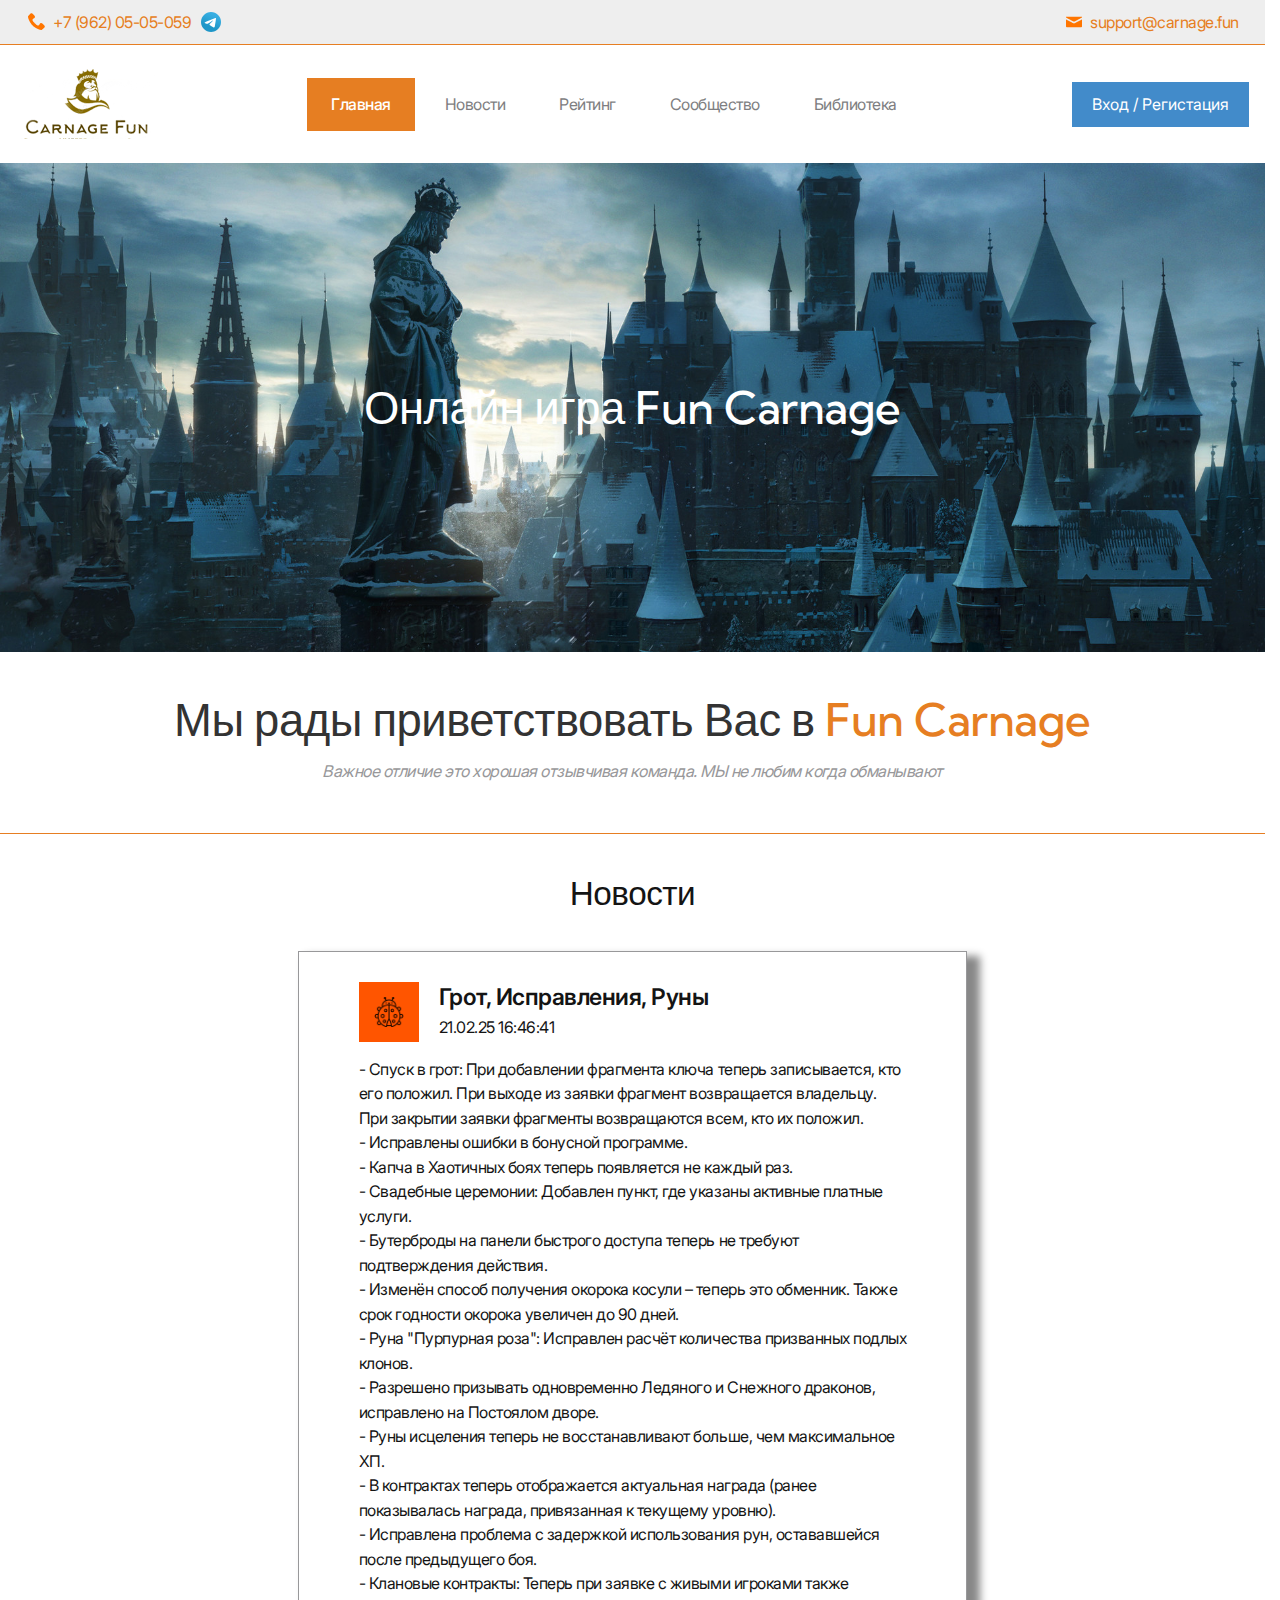
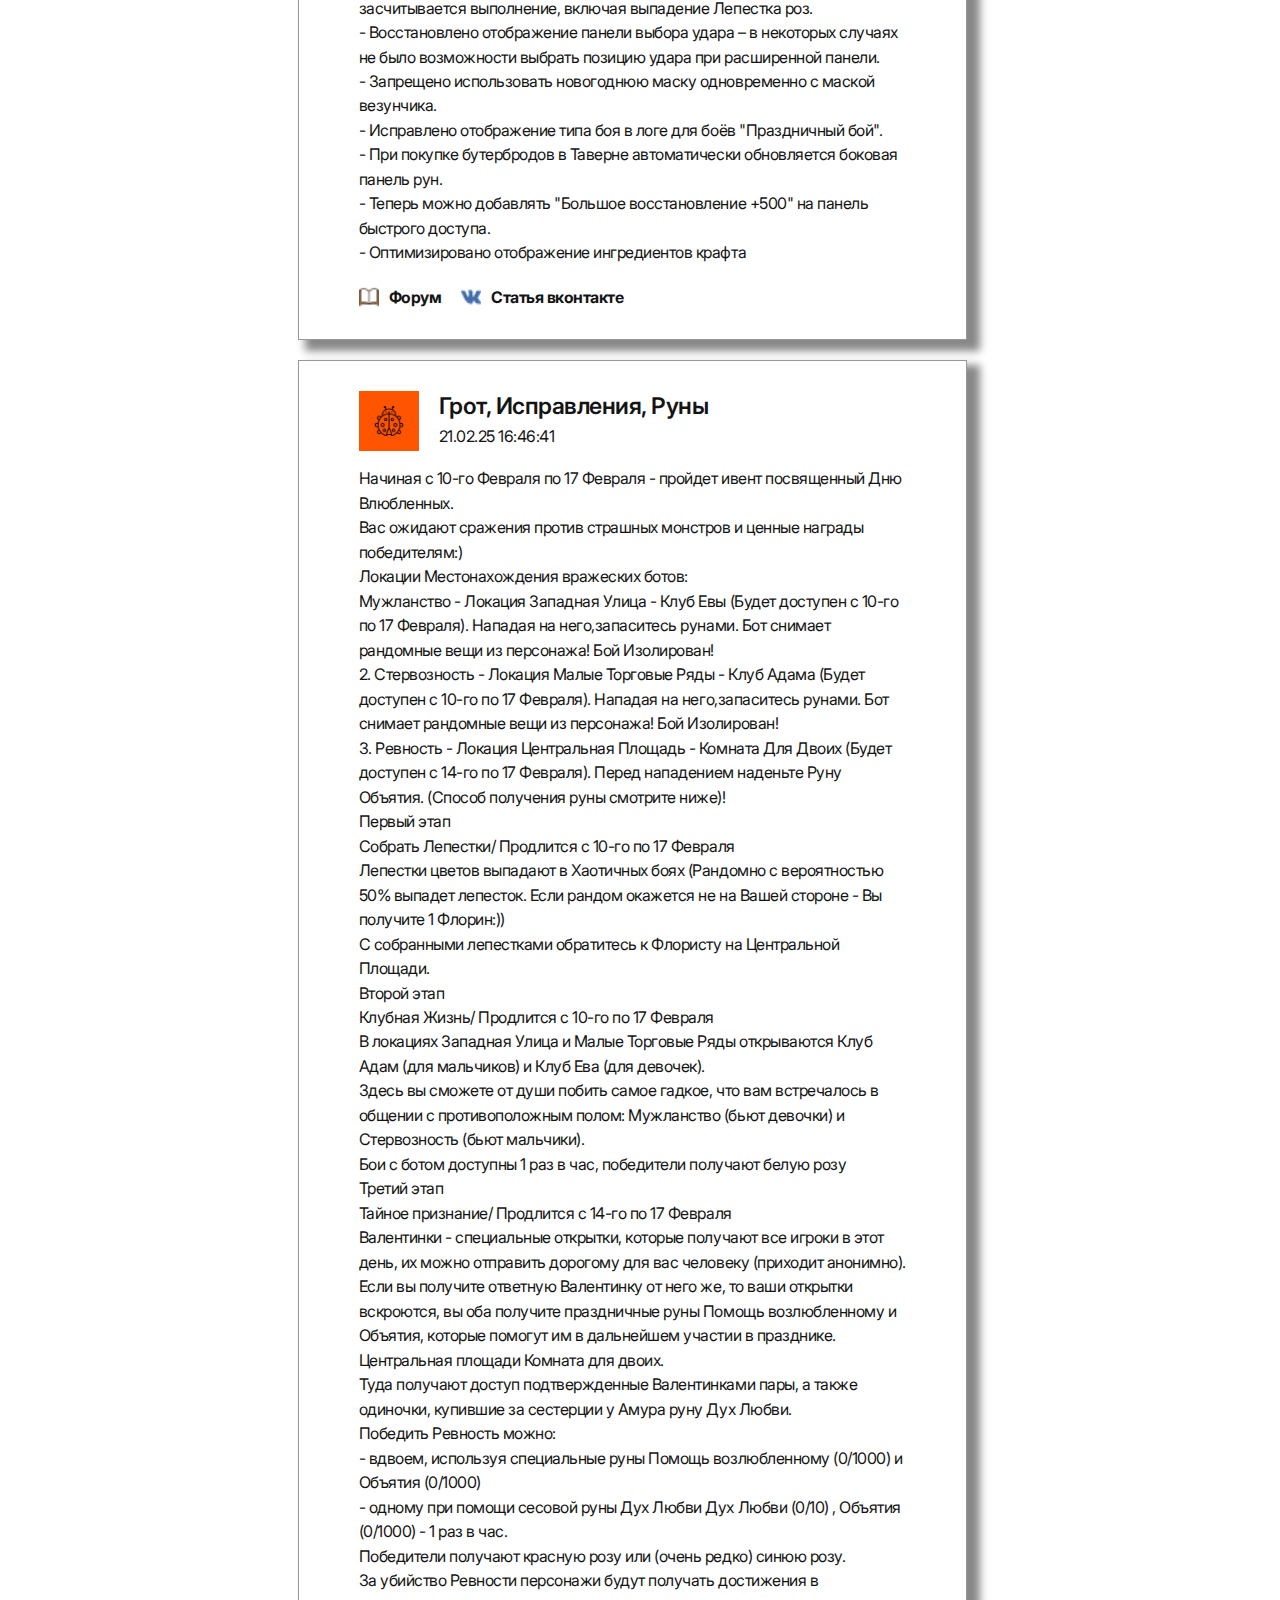
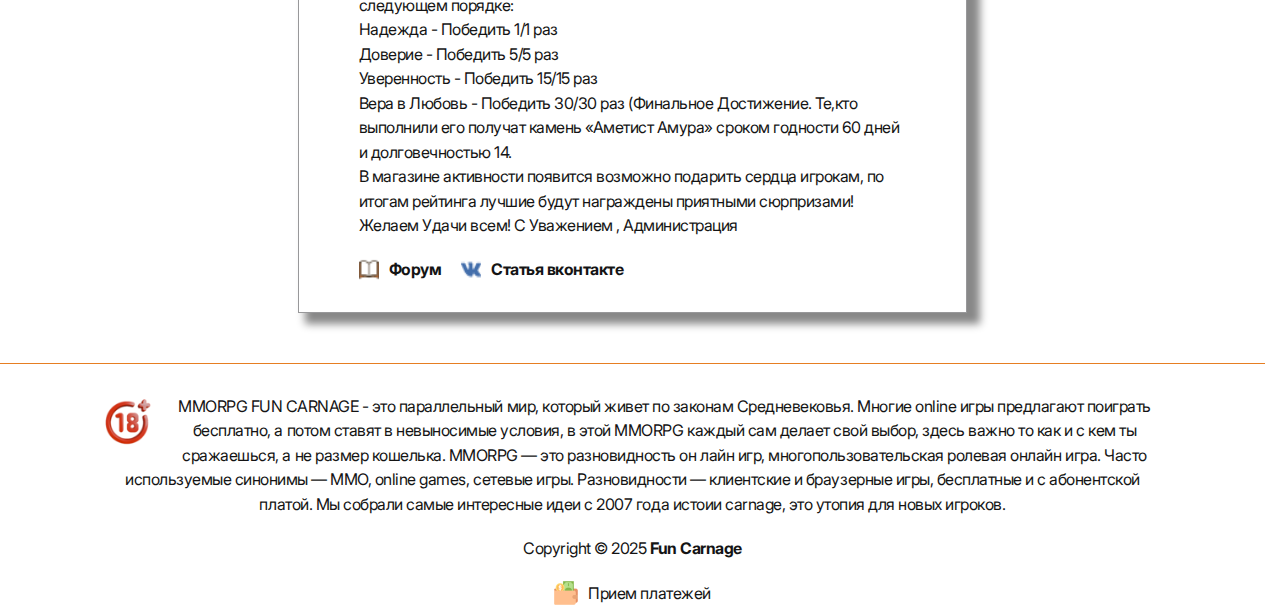
<file: index.html>
<!doctype html>
<html lang="en">
<head>
  <meta charset="UTF-8">
  <meta name="viewport"
        content="width=device-width, user-scalable=no, initial-scale=1.0, maximum-scale=1.0, minimum-scale=1.0">
  <meta http-equiv="X-UA-Compatible" content="ie=edge">
  <title>Fan Carnage</title>
  <link rel="stylesheet" href="./styles/main.css?v=5" />
  <script src="./scripts/main.js?v=8" type="module"></script>
</head>
<body data-js-body>
  <header class="header" data-js-header>
    <div class="header__promo">
      <div class="header__promo-links container">
        <div class="header__promo-tel">
          <!-- href="tg://resolve?domain=+79620505059" -->
          <a class="header__promo-link">
            <img src="./images/icons/phone.png" class="icon-tm"/>
            +7 (962) 05-05-059
            <span class="icon-tg">
              <svg width="24" height="24" viewBox="0 0 48 48" fill="none" xmlns="http://www.w3.org/2000/svg">
              <path d="M24 48C37.2548 48 48 37.2548 48 24C48 10.7452 37.2548 0 24 0C10.7452 0 0 10.7452 0 24C0 37.2548 10.7452 48 24 48Z" fill="url(#paint0_linear)"/>
              <path d="M8.93822 25.174C11.7438 23.6286 14.8756 22.3388 17.8018 21.0424C22.836 18.919 27.8902 16.8324 32.9954 14.8898C33.9887 14.5588 35.7734 14.2351 35.9484 15.7071C35.8526 17.7907 35.4584 19.8621 35.188 21.9335C34.5017 26.4887 33.7085 31.0283 32.935 35.5685C32.6685 37.0808 30.774 37.8637 29.5618 36.8959C26.6486 34.9281 23.713 32.9795 20.837 30.9661C19.8949 30.0088 20.7685 28.6341 21.6099 27.9505C24.0093 25.5859 26.5539 23.5769 28.8279 21.0901C29.4413 19.6088 27.6289 20.8572 27.0311 21.2397C23.7463 23.5033 20.5419 25.9051 17.0787 27.8945C15.3097 28.8683 13.2479 28.0361 11.4797 27.4927C9.89428 26.8363 7.57106 26.175 8.93806 25.1741L8.93822 25.174Z" fill="white"/>
              <defs>
              <linearGradient id="paint0_linear" x1="18.0028" y1="2.0016" x2="6.0028" y2="30" gradientUnits="userSpaceOnUse">
              <stop stop-color="#37AEE2"/>
              <stop offset="1" stop-color="#1E96C8"/>
              </linearGradient>
              </defs>
              </svg>
            </span>
          </a>
        </div>
        <div class="header__promo-email">
          <a class="header__promo-link">
            <img src="./images/icons/email.png" class="icon-tm"/>
            support@carnage.fun
          </a>
        </div>
      </div>
    </div>
    <div class="header__body">
      <div class="header__body-inner container">
        <a class="header__logo logo" href="/" aria-label="Home" title="Home">
          <img class="logo__image" src="./images/logo.png" alt=""/>
        </a>
        <div class="header__overlay" data-js-header-overlay>
          <nav class="header__menu">
            <ul class="header__menu-list">
              <li class="header__menu-item">
                <a class="header__menu-link is-active" data-js-header-main-button>Главная</a>
              </li>
              <li class="header__menu-item">
                <a class="header__menu-link" data-js-header-news-button>Новости</a>
              </li>
              <li class="header__menu-item">
                <a class="header__menu-link" href="https://top.carnage.fun/exp_rating/">Рейтинг</a>
              </li>
              <li class="header__menu-item">
                <a class="header__menu-link" href="https://vk.com/public173453945">Сообщество</a>
              </li>
              <li class="header__menu-item">
                <a class="header__menu-link" href="https://library.carnage.fun">Библиотека</a>
              </li>
            </ul>
          </nav>
          <div class="header__register">
            <button class="header__button button hidden-mobile" data-js-header-button>
              Вход / Регистация
            </button>
            <form class="header__form form" data-js-header-form>
              <div class="form__enter">
                <input type="text" placeholder="Введите логин" class="form__input">
                <input type="text" placeholder="Введите пароль" class="form__input">
                <div class="form__enter-buttons">
                  <a href="/">Забыли пароль</a>
                  <button class="form__enter-button button">Войти</button>
                </div>
              </div>
              <div class="form__register">
                <a href="register.html" class="form__register-button button">Зарегистрироваться</a>
              </div>
            </form>
          </div>
        </div>
        <button
          class="header__burger-button burger-button visible-mobile"
          type="button"
          aria-label="Open menu"
          title="Open menu"
          data-js-header-burger-button
        >
          <span class="burger-button__line"></span>
          <span class="burger-button__line"></span>
          <span class="burger-button__line"></span>
        </button>
      </div>
    </div>
  </header>

  <main class="main" data-js-main>
    <section class="hero hidden-mobile">
      <div class="hero__title">
        <h2>Онлайн игра Fun Carnage</h2>
      </div>
      <div class="hero__main">
        <h2>Мы рады приветствовать Вас в <span class="colorAccent">Fun Carnage</span></h1>
        <p>Важное отличие это хорошая отзывчивая команда. МЫ не любим когда обманывают</p>
      </div>
    </section>
    <section class="visible-mobile">
      <form class="main__form form">
        <div class="form__enter">
          <input type="text" placeholder="Введите логин" class="form__input">
          <input type="text" placeholder="Введите пароль" class="form__input">
          <div class="form__enter-buttons">
            <a href="/">Забыли пароль</a>
            <button class="form__enter-button button">Войти</button>
          </div>
        </div>
        <div class="form__register">
          <button class="form__register-button button">Зарегистрироваться</button>
        </div>
      </form>
    </section>

    <section class="news" id="news" data-js-header-news-block>
      <h3>Новости</h3>
      <article class="new">
        <div class="new__header">
          <div class="new__header-icon">
            <img src="./images/ladybug.png" alt="" width="30px" height="30px">
          </div>
          <h4 class="new__header-name">Грот, Исправления, Руны</h4>
          <p class="new__header-data">21.02.25 16:46:41</p>
        </div>
        <p class="new__article">
          - Спуск в грот: При добавлении фрагмента ключа теперь записывается, кто его положил. При выходе из заявки фрагмент возвращается владельцу. При закрытии заявки фрагменты возвращаются всем, кто их положил.<br>
          - Исправлены ошибки в бонусной программе.<br>
          - Капча в Хаотичных боях теперь появляется не каждый раз.<br>
          - Свадебные церемонии: Добавлен пункт, где указаны активные платные услуги.<br>
          - Бутерброды на панели быстрого доступа теперь не требуют подтверждения действия.<br>
          - Изменён способ получения окорока косули – теперь это обменник. Также срок годности окорока увеличен до 90 дней.<br>
          - Руна "Пурпурная роза": Исправлен расчёт количества призванных подлых клонов.<br>
          - Разрешено призывать одновременно Ледяного и Снежного драконов, исправлено на Постоялом дворе.<br>
          - Руны исцеления теперь не восстанавливают больше, чем максимальное ХП.<br>
          - В контрактах теперь отображается актуальная награда (ранее показывалась награда, привязанная к текущему уровню).<br>
          - Исправлена проблема с задержкой использования рун, остававшейся после предыдущего боя.<br>
          - Клановые контракты: Теперь при заявке с живыми игроками также засчитывается выполнение, включая выпадение Лепестка роз.<br>
          - Восстановлено отображение панели выбора удара – в некоторых случаях не было возможности выбрать позицию удара при расширенной панели.<br>
          - Запрещено использовать новогоднюю маску одновременно с маской везунчика.<br>
          - Исправлено отображение типа боя в логе для боёв "Праздничный бой".<br>
          - При покупке бутербродов в Таверне автоматически обновляется боковая панель рун.<br>
          - Теперь можно добавлять "Большое восстановление +500" на панель быстрого доступа.<br>
          - Оптимизировано отображение ингредиентов крафта<br>
        </p>
        <div class="new__footer">
          <img src="./images/icons/books.png" alt="books" width="20px" height="16px">
          <p class="new__footer-forum">Форум</p>
          <img src="./images/icons/vk.png" alt="vk" width="20px" height="16px">
          <p class="new__footer-vk">Статья вконтакте</p>
        </div>
      </article>

      <article class="new">
        <div class="new__header">
          <div class="new__header-icon">
            <img src="./images/ladybug.png" alt="" width="30px" height="30px">
          </div>
          <h4 class="new__header-name">Грот, Исправления, Руны</h4>
          <p class="new__header-data">21.02.25 16:46:41</p>
        </div>
        <p class="new__article">
          Начиная с 10-го Февраля по 17 Февраля - пройдет ивент посвященный Дню Влюбленных.<br>
          Вас ожидают сражения против страшных монстров и ценные награды победителям:)<br>
          Локации Местонахождения вражеских ботов:<br>
          Мужланство - Локация Западная Улица - Клуб Евы (Будет доступен с 10-го по 17 Февраля). Нападая на него,запаситесь рунами. Бот снимает рандомные вещи из персонажа! Бой Изолирован!<br>
          2. Стервозность - Локация Малые Торговые Ряды - Клуб Адама (Будет доступен с 10-го по 17 Февраля). Нападая на него,запаситесь рунами. Бот снимает рандомные вещи из персонажа! Бой Изолирован!<br>
          3. Ревность - Локация Центральная Площадь - Комната Для Двоих (Будет доступен с 14-го по 17 Февраля). Перед нападением наденьте Руну Объятия. (Способ получения руны смотрите ниже)!<br>
          Первый этап<br>
          Собрать Лепестки/ Продлится с 10-го по 17 Февраля<br>
          Лепестки цветов выпадают в Хаотичных боях (Рандомно с вероятностью 50% выпадет лепесток. Если рандом окажется не на Вашей стороне - Вы получите 1 Флорин:))<br>
          С собранными лепестками обратитесь к Флористу на Центральной Площади.<br>
          Второй этап<br>
          Клубная Жизнь/ Продлится с 10-го по 17 Февраля<br>
          В локациях Западная Улица и Малые Торговые Ряды открываются Клуб Адам (для мальчиков) и Клуб Ева (для девочек).<br>
          Здесь вы сможете от души побить самое гадкое, что вам встречалось в общении с противоположным полом: Мужланство (бьют девочки) и Стервозность (бьют мальчики).<br>
          Бои с ботом доступны 1 раз в час, победители получают белую розу<br>
          Третий этап<br>
          Тайное признание/ Продлится с 14-го по 17 Февраля<br>
          Валентинки - специальные открытки, которые получают все игроки в этот день, их можно отправить дорогому для вас человеку (приходит анонимно).<br>
          Если вы получите ответную Валентинку от него же, то ваши открытки вскроются, вы оба получите праздничные руны Помощь возлюбленному и Объятия, которые помогут им в дальнейшем участии в празднике.<br>
          Центральная площади Комната для двоих.<br>
          Туда получают доступ подтвержденные Валентинками пары, а также одиночки, купившие за сестерции у Амура руну Дух Любви.<br>
          Победить Ревность можно:<br>
          - вдвоем, используя специальные руны Помощь возлюбленному (0/1000) и Объятия (0/1000)<br>
          - одному при помощи сесовой руны Дух Любви Дух Любви (0/10) , Объятия (0/1000) - 1 раз в час.<br>
          Победители получают красную розу или (очень редко) синюю розу.<br>
          За убийство Ревности персонажи будут получать достижения в следующем порядке:<br>
          Надежда - Победить 1/1 раз<br>
          Доверие - Победить 5/5 раз<br>
          Уверенность - Победить 15/15 раз<br>
          Вера в Любовь - Победить 30/30 раз (Финальное Достижение. Те,кто выполнили его получат камень «Аметист Амура» сроком годности 60 дней и долговечностью 14.<br>
          В магазине активности появится возможно подарить сердца игрокам, по итогам рейтинга лучшие будут награждены приятными сюрпризами!<br>
          Желаем Удачи всем! С Уважением , Администрация<br>
        </p>
        <div class="new__footer">
          <img src="./images/icons/books.png" alt="books" width="20px" height="16px">
          <p class="new__footer-forum">Форум</p>
          <img src="./images/icons/vk.png" alt="vk" width="20px" height="16px">
          <p class="new__footer-vk">Статья вконтакте</p>
        </div>
      </article>
    </section>

    
  </main>

  <footer class="footer">
    <div class="footer__info">
      <img src="./images/icons/18+.png" alt="18+" width="64px" height="64px">
      <p>MMORPG FUN CARNAGE - это параллельный мир, который живет по законам Средневековья. Многие online игры предлагают поиграть бесплатно, а потом ставят в невыносимые условия, в этой MMORPG каждый сам делает свой выбор, здесь важно то как и с кем ты сражаешься, а не размер кошелька. MMORPG — это разновидность он лайн игр, многопользовательская ролевая онлайн игра. Часто используемые синонимы — MMO, online games, сетевые игры. Разновидности — клиентские и браузерные игры, бесплатные и с абонентской платой. Мы собрали самые интересные идеи с 2007 года истоии carnage, это утопия для новых игроков.</p>
    </div>
    <p class="footer__copyright">Copyright © 2025  <span class="footer__copyright-bolt">Fun Carnage</span></p>
    <div class="footer__pay">
      <img src="./images/icons/wallet.png" alt="wallet" width="24px" height="24px">
      <p >Прием платежей</p>
    </div>
  </footer>
</body>
</html>
</file>
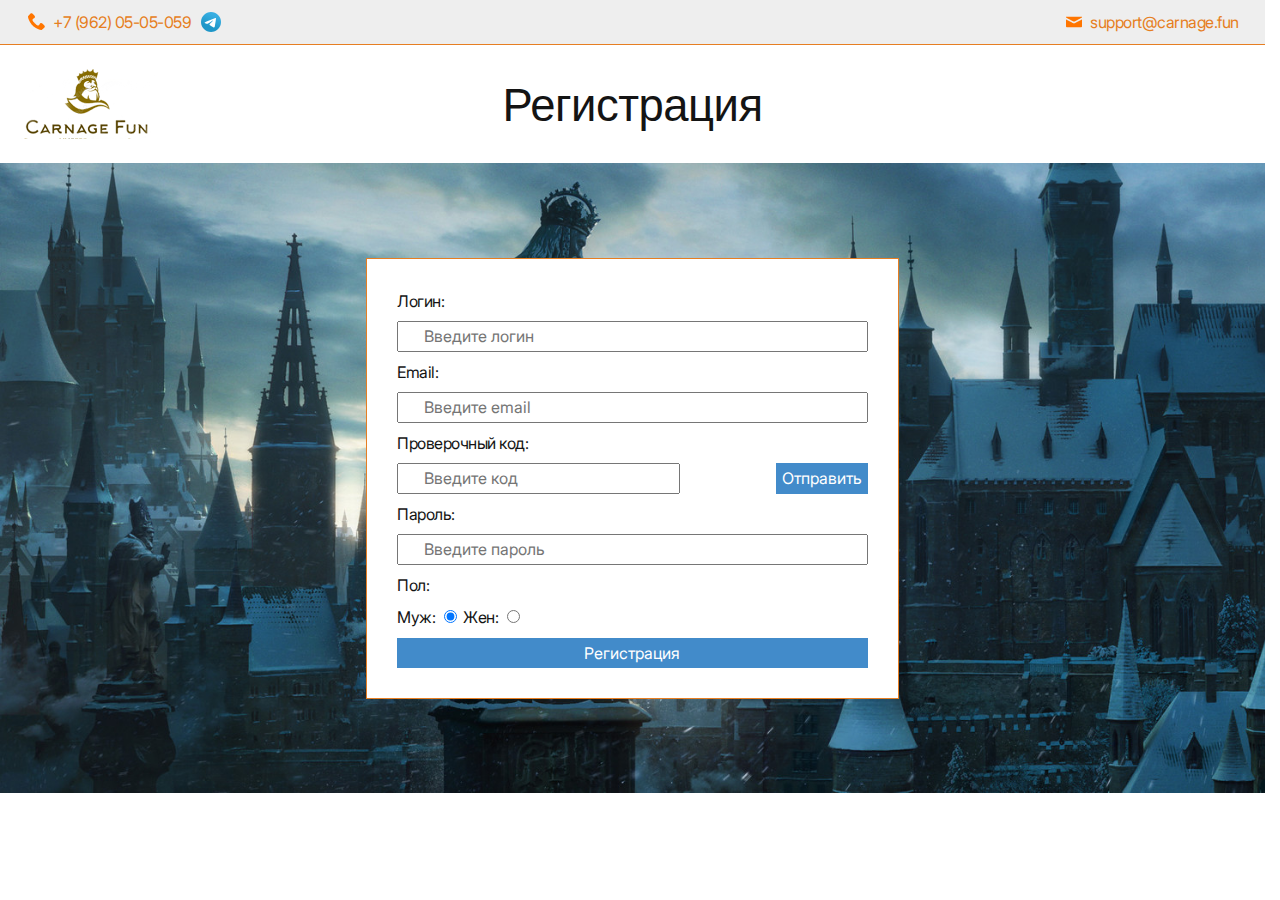
<file: register.html>
<!doctype html>
<html lang="en">

<head>
  <meta charset="UTF-8">
  <meta name="viewport"
    content="width=device-width, user-scalable=no, initial-scale=1.0, maximum-scale=1.0, minimum-scale=1.0">
  <meta http-equiv="X-UA-Compatible" content="ie=edge">
  <title>Fan Carnage</title>
  <link rel="stylesheet" href="./styles/register.css?v=2" />
  <!-- <script src="./scripts/register.js?v=2" type="module"></script> -->
</head>

<body>
  <header class="header" data-js-header>
    <div class="header__promo">
      <div class="header__promo-links container">
        <div class="header__promo-tel">
          <!-- href="tg://resolve?domain=+79620505059" -->
          <a class="header__promo-link">
            <img src="./images/icons/phone.png" class="icon-tm" />
            +7 (962) 05-05-059
            <span class="icon-tg">
              <svg width="24" height="24" viewBox="0 0 48 48" fill="none" xmlns="http://www.w3.org/2000/svg">
                <path
                  d="M24 48C37.2548 48 48 37.2548 48 24C48 10.7452 37.2548 0 24 0C10.7452 0 0 10.7452 0 24C0 37.2548 10.7452 48 24 48Z"
                  fill="url(#paint0_linear)" />
                <path
                  d="M8.93822 25.174C11.7438 23.6286 14.8756 22.3388 17.8018 21.0424C22.836 18.919 27.8902 16.8324 32.9954 14.8898C33.9887 14.5588 35.7734 14.2351 35.9484 15.7071C35.8526 17.7907 35.4584 19.8621 35.188 21.9335C34.5017 26.4887 33.7085 31.0283 32.935 35.5685C32.6685 37.0808 30.774 37.8637 29.5618 36.8959C26.6486 34.9281 23.713 32.9795 20.837 30.9661C19.8949 30.0088 20.7685 28.6341 21.6099 27.9505C24.0093 25.5859 26.5539 23.5769 28.8279 21.0901C29.4413 19.6088 27.6289 20.8572 27.0311 21.2397C23.7463 23.5033 20.5419 25.9051 17.0787 27.8945C15.3097 28.8683 13.2479 28.0361 11.4797 27.4927C9.89428 26.8363 7.57106 26.175 8.93806 25.1741L8.93822 25.174Z"
                  fill="white" />
                <defs>
                  <linearGradient id="paint0_linear" x1="18.0028" y1="2.0016" x2="6.0028" y2="30"
                    gradientUnits="userSpaceOnUse">
                    <stop stop-color="#37AEE2" />
                    <stop offset="1" stop-color="#1E96C8" />
                  </linearGradient>
                </defs>
              </svg>
            </span>
          </a>
        </div>
        <div class="header__promo-email">
          <a class="header__promo-link">
            <img src="./images/icons/email.png" class="icon-tm" />
            support@carnage.fun
          </a>
        </div>
      </div>
    </div>
    <div class="header__body">
      <div class="header__body-inner container">
        <a class="header__logo logo" href="/" aria-label="Home" title="Home">
          <img class="logo__image" src="./images/logo.png" alt="" />
        </a>
        <h3 class="h2">Регистрация</h3>
        <p class="empti"></p>
      </div>
    </div>
  </header>
  <main class="main">
    <div class="form-container">
      <div class="form">
        <div class="form__enter">
          <label for="login">Логин: </label>
          <input type="text" placeholder="Введите логин" class="form__input" id="login">
          <label for="email">Email: </label>
          <input type="text" placeholder="Введите email" class="form__input" id="email">
          <label for="key">Проверочный код: </label>
          <div class="form__key">
            <input type="text" placeholder="Введите код" class="form__input form__input-key" id="key">
            <button class="form__button-key button">Отправить</button>
          </div>
          <label for="password">Пароль: </label>
          <input type="password" placeholder="Введите пароль" class="form__input" id="password">
          <label>Пол:</label>
          <div>
            <label for="man">Муж:</label>
            <input type="radio" name="gender" id="man" checked>
            <label for="woman">Жен:</label>
            <input type="radio" name="gender" id="woman">
          </div>
          <button class="form__button-register button" disabled>Регистрация</button>
        </div>
      </div>
    </div>
  </main>
</body>

</html>
</file>
<file: styles/main.css>
@charset "UTF-8";
/**
  Нормализация блочной модели
 */
*,
::before,
::after {
  box-sizing: border-box;
}

/**
  Убираем внутренние отступы слева тегам списков,
  у которых есть атрибут class
 */
:where(ul, ol):where([class]) {
  padding-left: 0;
}

/**
  Убираем внешние отступы body и двум другим тегам,
  у которых есть атрибут class
 */
body,
:where(blockquote, figure):where([class]) {
  margin: 0;
}

/**
  Убираем внешние отступы вертикали нужным тегам,
  у которых есть атрибут class
 */
:where(h1,
h2,
h3,
h4,
h5,
h6,
p,
ul,
ol,
dl):where([class]) {
  margin-block: 0;
}

:where(dd[class]) {
  margin-left: 0;
}

:where(fieldset[class]) {
  margin-left: 0;
  padding: 0;
  border: none;
}

/**
  Убираем стандартный маркер маркированному списку,
  у которого есть атрибут class
 */
:where(ul[class]) {
  list-style: none;
}

:where(address[class]) {
  font-style: normal;
}

/**
  Обнуляем вертикальные внешние отступы параграфа,
  объявляем локальную переменную для внешнего отступа вниз,
  чтобы избежать взаимодействие с более сложным селектором
 */
p {
  --paragraphMarginBottom: 24px;
  margin-block: 0;
}

/**
  Внешний отступ вниз для параграфа без атрибута class,
  который расположен не последним среди своих соседних элементов
 */
p:where(:not([class]):not(:last-child)) {
  margin-bottom: var(--paragraphMarginBottom);
}

/**
  Упрощаем работу с изображениями и видео
 */
img,
video {
  display: block;
  max-width: 100%;
  height: auto;
}

/**
  Наследуем свойства шрифт для полей ввода
 */
input,
textarea,
select,
button {
  font: inherit;
}

html {
  /**
    Пригодится в большинстве ситуаций
    (когда, например, нужно будет "прижать" футер к низу сайта)
   */
  height: 100%;
  /**
    Убираем скачок интерфейса по горизонтали
    при появлении / исчезновении скроллбара
   */
  scrollbar-gutter: stable;
}

/**
  Плавный скролл
 */
html,
:has(:target) {
  scroll-behavior: smooth;
}

body {
  /**
    Пригодится в большинстве ситуаций
    (когда, например, нужно будет "прижать" футер к низу сайта)
   */
  min-height: 100%;
  /**
    Унифицированный интерлиньяж
   */
  line-height: 1.5;
}

/**
  Нормализация высоты элемента ссылки при его инспектировании в DevTools
 */
a:where([class]) {
  display: inline-flex;
}

/**
  Курсор-рука при наведении на элемент
 */
button,
label {
  cursor: pointer;
}

/**
  Приводим к единому цвету svg-элементы
  (за исключением тех, у которых уже указан
  атрибут fill со значением 'none' или начинается с 'url')
 */
:where([fill]:not([fill=none],
[fill^=url])) {
  fill: currentColor;
}

/**
  Приводим к единому цвету svg-элементы
  (за исключением тех, у которых уже указан
  атрибут stroke со значением 'none')
 */
:where([stroke]:not([stroke=none],
[stroke^=url])) {
  stroke: currentColor;
}

/**
  Чиним баг задержки смены цвета при взаимодействии с svg-элементами
 */
svg * {
  transition-property: fill, stroke;
}

/**
  Приведение рамок таблиц в классический 'collapse' вид
 */
:where(table) {
  border-collapse: collapse;
  border-color: currentColor;
}

/**
  Удаляем все анимации и переходы для людей,
  которые предпочитают их не использовать
 */
@media (prefers-reduced-motion: reduce) {
  *,
  ::before,
  ::after {
    animation-duration: 0.01ms !important;
    animation-iteration-count: 1 !important;
    transition-duration: 0.01ms !important;
    scroll-behavior: auto !important;
  }
}
@font-face {
  font-family: "Kumbh Sans";
  src: url("../fonts/KumbhSans-Regular.woff2") format("woff2");
  font-weight: 400;
  font-style: normal;
  font-display: swap;
}
@font-face {
  font-family: "Kumbh Sans";
  src: url("../fonts/KumbhSans-Medium.woff2") format("woff2");
  font-weight: 500;
  font-style: normal;
  font-display: swap;
}
@font-face {
  font-family: "Inter";
  src: url("../fonts/Inter-Regular.woff2") format("woff2");
  font-weight: 400;
  font-style: normal;
  font-display: swap;
}
@font-face {
  font-family: "Inter";
  src: url("../fonts/Inter-Medium.woff2") format("woff2");
  font-weight: 500;
  font-style: normal;
  font-display: swap;
}
@font-face {
  font-family: "Inter";
  src: url("../fonts/Inter-SemiBold.woff2") format("woff2");
  font-weight: 600;
  font-style: normal;
  font-display: swap;
}
@font-face {
  font-family: "Inter";
  src: url("../fonts/Inter-Bold.woff2") format("woff2");
  font-weight: 700;
  font-style: normal;
  font-display: swap;
}
:root {
  --color-light: #FFFFFF;
  --color-dark: #141414;
  --color-dark-10: #1A1A1A;
  --color-dark-15: #262626;
  --color-dark-20: #333333;
  --color-dark-40: #666666;
  --color-gray-50: #7E7E81;
  --color-gray-60: #98989A;
  --color-gray-90: #eeeeee;
  --color-accent: #e67e22;
  --color-red: #FF5500;
  --color-blue: #428bca;
  --gradient: linear-gradient(
    45deg,
    var(--color-dark-15) 64%,
    var(--color-accent) 136%
  );
  --border: 0.0625rem solid var(--color-accent);
  --shadow: 0 0 0 0.1875rem #191919;
  --font-family-base: "Inter", sans-serif;
  --font-family-accent: "Kumbh Sans", sans-serif;
  --container-width: 100rem;
  --container-padding-x: 1rem;
  --transition-duration: 0.2s;
  --100vw: calc(100vw - var(--scrollbar-width));
}
@media (width <= 90.06125rem) {
  :root {
    --container-width: 80rem;
  }
}

.container {
  max-width: calc(var(--container-width) + var(--container-padding-x) * 2);
  margin-inline: auto;
  padding-inline: var(--container-padding-x);
}

.visually-hidden {
  position: absolute !important;
  width: 1px !important;
  height: 1px !important;
  margin: -1px !important;
  border: 0 !important;
  padding: 0 !important;
  white-space: nowrap !important;
  -webkit-clip-path: inset(100%) !important;
          clip-path: inset(100%) !important;
  clip: rect(0 0 0 0) !important;
  overflow: hidden !important;
}

@media (width <= 47.99875rem) {
  .hidden-mobile {
    display: none !important;
  }
}

@media (width > 47.99875rem) {
  .visible-mobile {
    display: none !important;
  }
}

.full-vw-line {
  position: relative;
}
.full-vw-line::before, .full-vw-line::after {
  position: absolute;
  width: calc((var(--100vw) - var(--container-width)) / 2);
  height: 0.0625rem;
  background-color: var(--color-dark-15);
}
.full-vw-line--top::before {
  content: "";
  bottom: 100%;
}
.full-vw-line--bottom::after {
  content: "";
  top: 100%;
}
.full-vw-line--left::before, .full-vw-line--left::after {
  right: 100%;
}
.full-vw-line--right::before, .full-vw-line--right::after {
  left: 100%;
}

.circle-icon {
  --circleSize: 3.25rem;
  --circleMarginLeft: 1.25rem;
  position: relative;
  min-height: var(--circleSize);
  padding-right: calc(var(--circleSize) + var(--circleMarginLeft));
}
@media (width <= 90.06125rem) {
  .circle-icon {
    --circleSize: 2.75rem;
    --circleMarginLeft: 0.875rem;
  }
}
@media (width <= 47.99875rem) {
  .circle-icon {
    --circleSize: 2.5rem;
  }
}
.circle-icon::after {
  width: var(--circleSize);
  height: var(--circleSize);
  position: absolute;
  top: 50%;
  translate: 0 -50%;
  content: "";
  right: 0;
  background: url("../icons/vector431.svg") center no-repeat var(--color-accent);
  border-radius: 50%;
}

html.is-lock {
  overflow: hidden;
}

body {
  font-size: clamp(0.875rem, 0.8112745098rem + 0.2614379085vw, 1.125rem);
  display: flex;
  flex-direction: column;
  font-family: var(--font-family-base);
  letter-spacing: -0.03em;
  color: var(--color-dark);
  background-color: var(--color-light);
}

main {
  flex-grow: 1;
}

h1, .h1,
h2, .h2,
h3, .h3,
h4, .h4,
h5, .h5,
h6, .h6 {
  color: var(--color-dark);
}

h1, .h1,
h2, .h2,
h3, .h3 {
  font-family: var(--font-family-accent);
  font-weight: 500;
}

h4, .h4,
h5, .h5,
h6, .h6 {
  font-weight: 600;
}

h1, .h1 {
  font-size: clamp(1.875rem, 1.237745098rem + 2.614379085vw, 4.375rem);
  line-height: 1.2;
}

h2, .h2 {
  font-size: clamp(1.75rem, 1.2720588235rem + 1.9607843137vw, 3.625rem);
  line-height: 1.3;
}

h3, .h3 {
  font-size: clamp(1.5rem, 1.2450980392rem + 1.045751634vw, 2.5rem);
}

h4, .h4 {
  font-size: clamp(1.125rem, 0.9975490196rem + 0.522875817vw, 1.625rem);
}

h5, .h5 {
  font-size: clamp(1.125rem, 1.0294117647rem + 0.3921568627vw, 1.5rem);
}

h6, .h6 {
  font-size: clamp(1rem, 0.9362745098rem + 0.2614379085vw, 1.25rem);
}

p {
  --paragraphMarginBottom: 1.5rem;
}

a,
button,
label,
input,
textarea,
select,
svg * {
  transition-duration: var(--transition-duration);
}

a {
  color: inherit;
}
@media (any-hover: hover) {
  a:hover {
    color: var(--color-accent);
  }
}
@media (any-hover: none) {
  a:active {
    color: var(--color-accent);
  }
}
a[class] {
  text-decoration: none;
}

:focus-visible {
  outline: 0.125rem dashed var(--color-light);
  outline-offset: 0.25rem;
  transition-duration: 0s !important;
}

a[aria-label],
button[aria-label] {
  position: relative;
}
a[aria-label]::before,
button[aria-label]::before {
  position: absolute;
  top: 50%;
  left: 50%;
  translate: -50% -50%;
  width: 2.75rem;
  height: 2.75rem;
  content: "";
}

.colorAccent {
  color: var(--color-accent);
}

.header {
  position: sticky;
  z-index: 100;
  top: 0;
  animation-name: scrolling-header;
  animation-fill-mode: both;
  animation-timeline: scroll();
  animation-range: 3.125rem 12.5rem;
}
@keyframes scrolling-header {
  to {
    box-shadow: 0 0 1rem 0 var(--color-dark-40);
  }
}
.header__promo {
  padding-block: 0.625rem;
  padding-inline: 0.625rem;
  text-align: center;
  background-color: var(--color-gray-90);
  border-bottom: var(--border);
}
@media (width <= 47.99875rem) {
  .header__promo {
    padding-block: 0.3125rem;
    padding-inline: 0rem;
  }
}
@media (width <= 30.06125rem) {
  .header__promo {
    font-size: 0.75rem;
  }
}
.header__promo-links {
  display: flex;
  justify-content: space-between;
}
.header__promo-link {
  display: flex;
  justify-content: center;
  align-items: center;
  color: var(--color-accent);
}
.header__promo-link .icon-tm {
  padding-right: 0.3125rem;
}
.header__promo-link .icon-tg {
  display: flex;
  align-self: center;
  padding-left: 0.625rem;
  color: var(--color-light);
  width: 1.875rem;
}
@media (width <= 63.99875rem) {
  .header__promo-link .icon-tg {
    width: 1.875rem;
  }
}
.header__body {
  padding-block: 1.5rem;
  background-color: var(--color-light);
}
@media (width <= 63.99875rem) {
  .header__body {
    padding-block: 1rem;
  }
}
@media (width <= 47.99875rem) {
  .header__body {
    padding-block: 1rem;
  }
}
.header__body-inner {
  display: flex;
  justify-content: space-between;
  align-items: center;
  -moz-column-gap: 1rem;
       column-gap: 1rem;
}
@media (width > 47.99875rem) {
  .header__overlay {
    display: contents;
  }
}
@media (width <= 47.99875rem) {
  .header__overlay {
    position: fixed;
    inset: 0;
    display: flex;
    flex-direction: column;
    justify-content: center;
    row-gap: 3rem;
    padding: 1rem;
    background-color: var(--color-dark-10);
    transition-duration: var(--transition-duration);
  }
  .header__overlay:not(.is-active) {
    opacity: 0;
    visibility: hidden;
    translate: 100%;
  }
}
@media (width <= 47.99875rem) {
  .header__menu {
    overflow-y: auto;
  }
}
.header__menu-list {
  display: flex;
  align-items: center;
  -moz-column-gap: 1rem;
       column-gap: 1rem;
}
@media (width <= 90.06125rem) {
  .header__menu-list {
    -moz-column-gap: 0.375rem;
         column-gap: 0.375rem;
  }
}
@media (width <= 47.99875rem) {
  .header__menu-list {
    flex-direction: column;
    row-gap: 1rem;
  }
}
.header__menu-link {
  padding: 0.875rem 1.5rem;
  color: var(--color-gray-50);
}
@media (width <= 63.99875rem) {
  .header__menu-link {
    padding: 0.3125rem 0.625rem;
  }
}
.header__menu-link.is-active {
  color: var(--color-light);
  font-weight: 500;
  background-color: var(--color-accent);
  pointer-events: none;
}
@media (width <= 47.99875rem) {
  .header__contact-us-link {
    width: 100%;
    max-width: 18.75rem;
    align-self: center;
  }
}
.header__register {
  position: relative;
}
.header__button {
  padding-inline: 1.25rem;
  padding-block: 0.625rem;
  min-width: 9.375rem;
}
@media (width <= 63.99875rem) {
  .header__button {
    padding-inline: 0.625rem;
    padding-block: 0.3125rem;
  }
}
.header__form {
  opacity: 0;
  visibility: hidden;
  position: absolute;
  top: 3.125rem;
  right: 0px;
  width: 20.625rem;
  height: 18.75rem;
}
@media (width <= 63.99875rem) {
  .header__form {
    top: 2.5rem;
  }
}

.main {
  display: flex;
  flex-direction: column;
  align-items: center;
}
.main__form {
  width: clamp(20.625rem, 9.9509803922rem + 43.7908496732vw, 62.5rem);
  height: clamp(15.625rem, 13.2352941176rem + 9.8039215686vw, 25rem);
}

.icon {
  display: inline-flex;
  align-items: center;
  -moz-column-gap: 0.625rem;
       column-gap: 0.625rem;
}
.icon::after {
  --size: 1.5rem;
  width: var(--size);
  height: var(--size);
  content: "";
  flex-shrink: 0;
  background-position: center;
  background-size: contain;
  background-repeat: no-repeat;
}
@media (width <= 90.06125rem) {
  .icon::after {
    --size: 1.25rem;
  }
}
.icon--yellow-arrow::after {
  background-image: url("../../icons/arrow-top-right_yellow.svg");
}
.icon--yellow-eye::after {
  background-image: url("../../icons/eye_yellow.svg");
}
.icon--gray-arrow-down::after {
  background-image: url("../../icons/arrow-down_gray.svg");
}

.logo {
  max-width: clamp(9.375rem, 8.9129901961rem + 1.8954248366vw, 11.1875rem);
}
@media (width <= 63.99875rem) {
  .logo {
    max-width: clamp(6.875rem, 6.556372549rem + 1.3071895425vw, 8.125rem);
  }
}

.footer {
  display: flex;
  flex-direction: column;
  align-items: center;
  border-top: var(--border);
  margin-top: 1.875rem;
  padding-top: 1.875rem;
  padding-bottom: 0.625rem;
  row-gap: 1.25rem;
}
.footer__info {
  margin-inline: 6.25rem;
  text-align: center;
}
@media (width <= 47.99875rem) {
  .footer__info {
    margin-inline: 1.875rem;
  }
}
.footer__info img {
  float: left;
  padding-right: 0.625rem;
}
.footer__copyright-bolt {
  font-weight: bold;
}
.footer__pay {
  display: flex;
  align-items: center;
  -moz-column-gap: 0.625rem;
       column-gap: 0.625rem;
}

.button {
  background-color: var(--color-blue);
  color: var(--color-light);
  border: none;
}

.burger-button {
  width: 2.125rem;
  height: 2.125rem;
  display: inline-flex;
  flex-direction: column;
  justify-content: space-between;
  padding: 0.53125rem 0.265625rem;
  color: var(--color-accent);
  background-color: transparent;
  border: none;
}
@media (any-hover: hover) {
  .burger-button:hover {
    color: var(--color-accent);
  }
}
@media (any-hover: none) {
  .burger-button:active {
    color: var(--color-accent);
  }
}
.burger-button.is-active .burger-button__line:first-child {
  rotate: 45deg;
  transform-origin: 0;
  translate: 0.25em -0.1em;
}
.burger-button.is-active .burger-button__line:nth-child(2) {
  rotate: -45deg;
}
.burger-button.is-active .burger-button__line:last-child {
  width: 0;
}
.burger-button__line {
  width: 100%;
  height: 0.125rem;
  background-color: currentColor;
  border-radius: 1rem;
  transition-duration: var(--transition-duration);
}
.burger-button__line:last-child {
  align-self: end;
  width: 55%;
}

.form {
  display: flex;
  flex-direction: column;
  justify-content: space-between;
  background-color: var(--color-light);
  border: var(--border);
}
.form__enter {
  display: flex;
  flex-direction: column;
  justify-content: center;
  align-items: center;
  height: 75%;
  row-gap: 1.5625rem;
}
.form__enter-buttons {
  display: flex;
  justify-content: space-between;
  width: 70%;
}
.form__enter-button {
  padding-inline: 0.3125rem;
  padding-block: 0.1875rem;
  min-width: 5rem;
}
.form__register {
  display: flex;
  justify-content: center;
  align-items: center;
  background-color: #1f1f1f;
  height: 25%;
}
.form__register-button {
  padding-inline: 0.9375rem;
  padding-block: 0.3125rem;
  min-width: 5rem;
}
.form__input {
  width: 70%;
  padding-inline: 1.5625rem;
}
.form.is-active {
  opacity: 1;
  visibility: visible;
}

.hero {
  width: 100%;
}
.hero__title {
  display: flex;
  justify-content: center;
  align-items: center;
  background: url(../images/fone.jpg) round;
  background-clip: content-box;
  background-origin: content-box;
  height: 38.1679389313vw;
}
.hero__title h2 {
  color: var(--color-light);
}
.hero__main {
  display: flex;
  justify-content: center;
  align-items: center;
  flex-direction: column;
  border-bottom: var(--border);
  padding-bottom: 3.125rem;
}
.hero__main h2 {
  color: var(--color-dark-20);
  margin-block-end: 0.625rem;
}
.hero__main p {
  color: var(--color-gray-60);
  font-style: italic;
}

.news {
  width: clamp(21.875rem, 13.112745098rem + 35.9477124183vw, 56.25rem);
  display: flex;
  flex-direction: column;
  align-items: center;
}
.news .new {
  display: flex;
  flex-direction: column;
  padding: 1.875rem 3.75rem;
  border: 1px solid var(--color-gray-60);
  box-shadow: 10px 8px 8px 3px #888;
  margin-bottom: 1.25rem;
}
@media (width <= 47.99875rem) {
  .news .new {
    padding: 0.9375rem 1.875rem;
  }
}
.news .new__header {
  display: grid;
  grid-template-columns: 3.75rem auto;
  grid-template-rows: repeat(2, 1.875rem);
  -moz-column-gap: 1.25rem;
       column-gap: 1.25rem;
  align-items: center;
  margin-bottom: 0.9375rem;
}
@media (width <= 30.06125rem) {
  .news .new__header {
    display: flex;
    flex-direction: column;
    align-items: center;
  }
}
.news .new__header-icon {
  width: 3.75rem;
  height: 3.75rem;
  display: flex;
  justify-content: center;
  align-items: center;
  background-color: var(--color-red);
}
@media (width > 30.06125rem) {
  .news .new__header-icon {
    grid-row: span 2;
  }
}
.news .new__footer {
  display: flex;
  font-weight: bold;
  margin-top: 1.25rem;
}
.news .new__footer p {
  margin-left: 0.625rem;
}
.news .new__footer img:nth-child(3) {
  margin-left: 1.25rem;
}/*# sourceMappingURL=main.css.map */
</file>
<file: styles/register.css>
@charset "UTF-8";
/**
  Нормализация блочной модели
 */
*,
::before,
::after {
  box-sizing: border-box;
}

/**
  Убираем внутренние отступы слева тегам списков,
  у которых есть атрибут class
 */
:where(ul, ol):where([class]) {
  padding-left: 0;
}

/**
  Убираем внешние отступы body и двум другим тегам,
  у которых есть атрибут class
 */
body,
:where(blockquote, figure):where([class]) {
  margin: 0;
}

/**
  Убираем внешние отступы вертикали нужным тегам,
  у которых есть атрибут class
 */
:where(h1,
h2,
h3,
h4,
h5,
h6,
p,
ul,
ol,
dl):where([class]) {
  margin-block: 0;
}

:where(dd[class]) {
  margin-left: 0;
}

:where(fieldset[class]) {
  margin-left: 0;
  padding: 0;
  border: none;
}

/**
  Убираем стандартный маркер маркированному списку,
  у которого есть атрибут class
 */
:where(ul[class]) {
  list-style: none;
}

:where(address[class]) {
  font-style: normal;
}

/**
  Обнуляем вертикальные внешние отступы параграфа,
  объявляем локальную переменную для внешнего отступа вниз,
  чтобы избежать взаимодействие с более сложным селектором
 */
p {
  --paragraphMarginBottom: 24px;
  margin-block: 0;
}

/**
  Внешний отступ вниз для параграфа без атрибута class,
  который расположен не последним среди своих соседних элементов
 */
p:where(:not([class]):not(:last-child)) {
  margin-bottom: var(--paragraphMarginBottom);
}

/**
  Упрощаем работу с изображениями и видео
 */
img,
video {
  display: block;
  max-width: 100%;
  height: auto;
}

/**
  Наследуем свойства шрифт для полей ввода
 */
input,
textarea,
select,
button {
  font: inherit;
}

html {
  /**
    Пригодится в большинстве ситуаций
    (когда, например, нужно будет "прижать" футер к низу сайта)
   */
  height: 100%;
  /**
    Убираем скачок интерфейса по горизонтали
    при появлении / исчезновении скроллбара
   */
  scrollbar-gutter: stable;
}

/**
  Плавный скролл
 */
html,
:has(:target) {
  scroll-behavior: smooth;
}

body {
  /**
    Пригодится в большинстве ситуаций
    (когда, например, нужно будет "прижать" футер к низу сайта)
   */
  min-height: 100%;
  /**
    Унифицированный интерлиньяж
   */
  line-height: 1.5;
}

/**
  Нормализация высоты элемента ссылки при его инспектировании в DevTools
 */
a:where([class]) {
  display: inline-flex;
}

/**
  Курсор-рука при наведении на элемент
 */
button,
label {
  cursor: pointer;
}

/**
  Приводим к единому цвету svg-элементы
  (за исключением тех, у которых уже указан
  атрибут fill со значением 'none' или начинается с 'url')
 */
:where([fill]:not([fill=none],
[fill^=url])) {
  fill: currentColor;
}

/**
  Приводим к единому цвету svg-элементы
  (за исключением тех, у которых уже указан
  атрибут stroke со значением 'none')
 */
:where([stroke]:not([stroke=none],
[stroke^=url])) {
  stroke: currentColor;
}

/**
  Чиним баг задержки смены цвета при взаимодействии с svg-элементами
 */
svg * {
  transition-property: fill, stroke;
}

/**
  Приведение рамок таблиц в классический 'collapse' вид
 */
:where(table) {
  border-collapse: collapse;
  border-color: currentColor;
}

/**
  Удаляем все анимации и переходы для людей,
  которые предпочитают их не использовать
 */
@media (prefers-reduced-motion: reduce) {
  *,
::before,
::after {
    -webkit-animation-duration: 0.01ms !important;
            animation-duration: 0.01ms !important;
    -webkit-animation-iteration-count: 1 !important;
            animation-iteration-count: 1 !important;
    transition-duration: 0.01ms !important;
    scroll-behavior: auto !important;
  }
}
@font-face {
  font-family: "Kumbh Sans";
  src: url("../fonts/KumbhSans-Regular.woff2") format("woff2");
  font-weight: 400;
  font-style: normal;
  font-display: swap;
}
@font-face {
  font-family: "Kumbh Sans";
  src: url("../fonts/KumbhSans-Medium.woff2") format("woff2");
  font-weight: 500;
  font-style: normal;
  font-display: swap;
}
@font-face {
  font-family: "Inter";
  src: url("../fonts/Inter-Regular.woff2") format("woff2");
  font-weight: 400;
  font-style: normal;
  font-display: swap;
}
@font-face {
  font-family: "Inter";
  src: url("../fonts/Inter-Medium.woff2") format("woff2");
  font-weight: 500;
  font-style: normal;
  font-display: swap;
}
@font-face {
  font-family: "Inter";
  src: url("../fonts/Inter-SemiBold.woff2") format("woff2");
  font-weight: 600;
  font-style: normal;
  font-display: swap;
}
@font-face {
  font-family: "Inter";
  src: url("../fonts/Inter-Bold.woff2") format("woff2");
  font-weight: 700;
  font-style: normal;
  font-display: swap;
}
:root {
  --color-light: #FFFFFF;
  --color-dark: #141414;
  --color-dark-10: #1A1A1A;
  --color-dark-15: #262626;
  --color-dark-20: #333333;
  --color-dark-40: #666666;
  --color-gray-50: #7E7E81;
  --color-gray-60: #98989A;
  --color-gray-90: #eeeeee;
  --color-accent: #e67e22;
  --color-red: #FF5500;
  --color-blue: #428bca;
  --gradient: linear-gradient(
    45deg,
    var(--color-dark-15) 64%,
    var(--color-accent) 136%
  );
  --border: 0.0625rem solid var(--color-accent);
  --shadow: 0 0 0 0.1875rem #191919;
  --font-family-base: "Inter", sans-serif;
  --font-family-accent: "Kumbh Sans", sans-serif;
  --container-width: 100rem;
  --container-padding-x: 1rem;
  --transition-duration: 0.2s;
  --100vw: calc(100vw - var(--scrollbar-width));
}
@media (width <= 90.06125rem) {
  :root {
    --container-width: 80rem;
  }
}

.container {
  max-width: calc(var(--container-width) + var(--container-padding-x) * 2);
  margin-inline: auto;
  padding-inline: var(--container-padding-x);
}

.visually-hidden {
  position: absolute !important;
  width: 1px !important;
  height: 1px !important;
  margin: -1px !important;
  border: 0 !important;
  padding: 0 !important;
  white-space: nowrap !important;
  -webkit-clip-path: inset(100%) !important;
          clip-path: inset(100%) !important;
  clip: rect(0 0 0 0) !important;
  overflow: hidden !important;
}

@media (width <= 47.99875rem) {
  .hidden-mobile {
    display: none !important;
  }
}

@media (width > 47.99875rem) {
  .visible-mobile {
    display: none !important;
  }
}

.full-vw-line {
  position: relative;
}
.full-vw-line::before, .full-vw-line::after {
  position: absolute;
  width: calc((var(--100vw) - var(--container-width)) / 2);
  height: 0.0625rem;
  background-color: var(--color-dark-15);
}
.full-vw-line--top::before {
  content: "";
  bottom: 100%;
}
.full-vw-line--bottom::after {
  content: "";
  top: 100%;
}
.full-vw-line--left::before, .full-vw-line--left::after {
  right: 100%;
}
.full-vw-line--right::before, .full-vw-line--right::after {
  left: 100%;
}

.circle-icon {
  --circleSize: 3.25rem;
  --circleMarginLeft: 1.25rem;
  position: relative;
  min-height: var(--circleSize);
  padding-right: calc(var(--circleSize) + var(--circleMarginLeft));
}
@media (width <= 90.06125rem) {
  .circle-icon {
    --circleSize: 2.75rem;
    --circleMarginLeft: 0.875rem;
  }
}
@media (width <= 47.99875rem) {
  .circle-icon {
    --circleSize: 2.5rem;
  }
}
.circle-icon::after {
  width: var(--circleSize);
  height: var(--circleSize);
  position: absolute;
  top: 50%;
  translate: 0 -50%;
  content: "";
  right: 0;
  background: url("../icons/vector431.svg") center no-repeat var(--color-accent);
  border-radius: 50%;
}

html.is-lock {
  overflow: hidden;
}

body {
  font-size: clamp(
    0.875rem,
    0.8112745098rem + 0.2614379085vw,
    1.125rem
  );
  display: flex;
  flex-direction: column;
  font-family: var(--font-family-base);
  letter-spacing: -0.03em;
  color: var(--color-dark);
  background-color: var(--color-light);
}

main {
  flex-grow: 1;
}

h1, .h1,
h2, .h2,
h3, .h3,
h4, .h4,
h5, .h5,
h6, .h6 {
  color: var(--color-dark);
}

h1, .h1,
h2, .h2,
h3, .h3 {
  font-family: var(--font-family-accent);
  font-weight: 500;
}

h4, .h4,
h5, .h5,
h6, .h6 {
  font-weight: 600;
}

h1, .h1 {
  font-size: clamp(
    1.875rem,
    1.237745098rem + 2.614379085vw,
    4.375rem
  );
  line-height: 1.2;
}

h2, .h2 {
  font-size: clamp(
    1.75rem,
    1.2720588235rem + 1.9607843137vw,
    3.625rem
  );
  line-height: 1.3;
}

h3, .h3 {
  font-size: clamp(
    1.5rem,
    1.2450980392rem + 1.045751634vw,
    2.5rem
  );
}

h4, .h4 {
  font-size: clamp(
    1.125rem,
    0.9975490196rem + 0.522875817vw,
    1.625rem
  );
}

h5, .h5 {
  font-size: clamp(
    1.125rem,
    1.0294117647rem + 0.3921568627vw,
    1.5rem
  );
}

h6, .h6 {
  font-size: clamp(
    1rem,
    0.9362745098rem + 0.2614379085vw,
    1.25rem
  );
}

p {
  --paragraphMarginBottom: 1.5rem;
}

a,
button,
label,
input,
textarea,
select,
svg * {
  transition-duration: var(--transition-duration);
}

a {
  color: inherit;
}
@media (any-hover: hover) {
  a:hover {
    color: var(--color-accent);
  }
}
@media (any-hover: none) {
  a:active {
    color: var(--color-accent);
  }
}
a[class] {
  text-decoration: none;
}

:focus-visible {
  outline: 0.125rem dashed var(--color-light);
  outline-offset: 0.25rem;
  transition-duration: 0s !important;
}

a[aria-label],
button[aria-label] {
  position: relative;
}
a[aria-label]::before,
button[aria-label]::before {
  position: absolute;
  top: 50%;
  left: 50%;
  translate: -50% -50%;
  width: 2.75rem;
  height: 2.75rem;
  content: "";
}

.colorAccent {
  color: var(--color-accent);
}

.button {
  background-color: var(--color-blue);
  color: var(--color-light);
  border: none;
}

.logo {
  width: 8.75rem;
}
@media (width <= 63.99875rem) {
  .logo {
    width: 6.25rem;
  }
}

.form {
  display: flex;
  flex-direction: column;
  justify-content: space-between;
  background-color: var(--color-light);
  border: var(--border);
  width: clamp(
    18.75rem,
    12.3774509804rem + 26.1437908497vw,
    43.75rem
  );
  padding: 1.875rem;
}
.form__enter {
  display: flex;
  flex-direction: column;
  justify-content: center;
  height: 75%;
  row-gap: 0.5rem;
}
.form__key {
  display: flex;
  justify-content: space-between;
  align-items: center;
}
.form-button {
  padding-inline: 0.3125rem;
  padding-block: 0.1875rem;
  min-width: 5rem;
}
.form__register {
  display: flex;
  justify-content: center;
  align-items: center;
  background-color: #1f1f1f;
  height: 25%;
}
.form__register-button {
  padding-inline: 0.9375rem;
  padding-block: 0.3125rem;
  min-width: 5rem;
}
.form__input {
  width: 100%;
  padding-inline: 1.5625rem;
}
.form__input-key {
  width: 60%;
}
.form.is-active {
  opacity: 1;
  visibility: visible;
}
.form .button {
  padding-block: 0.1875rem;
}

.header__body .h2 {
  margin: 0;
  align-self: center;
  text-align: center;
}
.header__body .empti {
  width: 8.75rem;
}
@media (width <= 63.99875rem) {
  .header__body .empti {
    width: 6.25rem;
  }
}

.main {
  display: flex;
  flex-direction: column;
  align-items: center;
}
.main .form-container {
  width: 100%;
  display: flex;
  justify-content: center;
  align-items: center;
  background-image: url(../images/fone.jpg);
  background-position: left top;
  background-size: cover;
  height: 70vh;
}
@media (width <= 63.99875rem) {
  .main .form-container {
    height: 60vh;
  }
}
@media (width <= 47.99875rem) {
  .main .form-container {
    height: 50vh;
  }
}

.header {
  position: -webkit-sticky;
  position: sticky;
  z-index: 100;
  top: 0;
  -webkit-animation-name: scrolling-header;
          animation-name: scrolling-header;
  -webkit-animation-fill-mode: both;
          animation-fill-mode: both;
  animation-timeline: scroll();
  animation-range: 3.125rem 12.5rem;
}
@-webkit-keyframes scrolling-header {
  to {
    box-shadow: 0 0 1rem 0 var(--color-dark-40);
  }
}
@keyframes scrolling-header {
  to {
    box-shadow: 0 0 1rem 0 var(--color-dark-40);
  }
}
.header__promo {
  padding-block: 0.625rem;
  padding-inline: 0.625rem;
  text-align: center;
  background-color: var(--color-gray-90);
  border-bottom: var(--border);
}
@media (width <= 47.99875rem) {
  .header__promo {
    padding-block: 0.3125rem;
    padding-inline: 0rem;
  }
}
@media (width <= 30.06125rem) {
  .header__promo {
    font-size: 0.75rem;
  }
}
.header__promo-links {
  display: flex;
  justify-content: space-between;
}
.header__promo-link {
  display: flex;
  justify-content: center;
  align-items: center;
  color: var(--color-accent);
}
.header__promo-link .icon-tm {
  padding-right: 0.3125rem;
}
.header__promo-link .icon-tg {
  display: flex;
  align-self: center;
  padding-left: 0.625rem;
  color: var(--color-light);
  width: 1.875rem;
}
@media (width <= 63.99875rem) {
  .header__promo-link .icon-tg {
    width: 1.875rem;
  }
}
.header__body {
  padding-block: 1.5rem;
  background-color: var(--color-light);
}
@media (width <= 63.99875rem) {
  .header__body {
    padding-block: 1rem;
  }
}
@media (width <= 47.99875rem) {
  .header__body {
    padding-block: 1rem;
  }
}
.header__body-inner {
  display: flex;
  justify-content: space-between;
  align-items: center;
  -moz-column-gap: 1rem;
       column-gap: 1rem;
}
@media (width > 47.99875rem) {
  .header__overlay {
    display: contents;
  }
}
@media (width <= 47.99875rem) {
  .header__overlay {
    position: fixed;
    inset: 0;
    display: flex;
    flex-direction: column;
    justify-content: center;
    row-gap: 3rem;
    padding: 1rem;
    background-color: var(--color-dark-10);
    transition-duration: var(--transition-duration);
  }
  .header__overlay:not(.is-active) {
    opacity: 0;
    visibility: hidden;
    translate: 100%;
  }
}
@media (width <= 47.99875rem) {
  .header__menu {
    overflow-y: auto;
  }
}
.header__menu-list {
  display: flex;
  align-items: center;
  -moz-column-gap: 1rem;
       column-gap: 1rem;
}
@media (width <= 90.06125rem) {
  .header__menu-list {
    -moz-column-gap: 0.375rem;
         column-gap: 0.375rem;
  }
}
@media (width <= 47.99875rem) {
  .header__menu-list {
    flex-direction: column;
    row-gap: 1rem;
  }
}
.header__menu-link {
  padding: 0.875rem 1.5rem;
  color: var(--color-gray-50);
}
@media (width <= 63.99875rem) {
  .header__menu-link {
    padding: 0.3125rem 0.625rem;
  }
}
.header__menu-link.is-active {
  color: var(--color-light);
  font-weight: 500;
  background-color: var(--color-accent);
  pointer-events: none;
}
@media (width <= 47.99875rem) {
  .header__contact-us-link {
    width: 100%;
    max-width: 18.75rem;
    align-self: center;
  }
}
.header__register {
  position: relative;
}
.header__button {
  padding-inline: 1.25rem;
  padding-block: 0.625rem;
  min-width: 9.375rem;
}
@media (width <= 63.99875rem) {
  .header__button {
    padding-inline: 0.625rem;
    padding-block: 0.3125rem;
  }
}
.header__form {
  opacity: 0;
  visibility: hidden;
  position: absolute;
  top: 3.125rem;
  right: 0px;
  width: 20.625rem;
  height: 18.75rem;
}
@media (width <= 63.99875rem) {
  .header__form {
    top: 2.5rem;
  }
}/*# sourceMappingURL=register.css.map */
</file>
